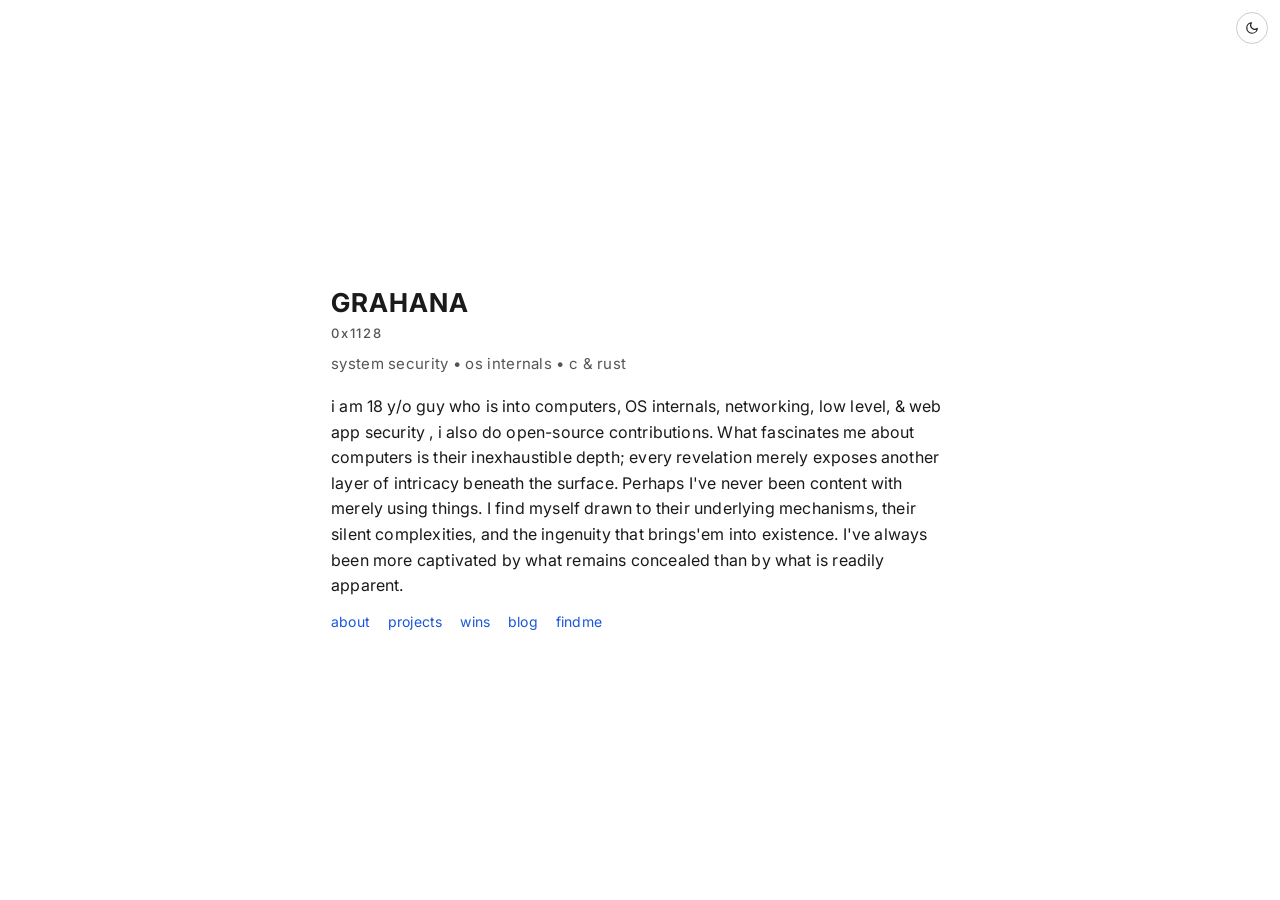
<file: index.html>
<!DOCTYPE html>
<html lang="en">
<head>
<meta charset="UTF-8" />
<meta name="viewport" content="width=device-width, initial-scale=1.0, viewport-fit=cover" />
<title>Grahana — Security Engineer</title>
<meta name="description" content="Cybersecurity, Backend Engineering, Linux." />
<meta property="og:title" content="Grahana" />
<meta property="og:description" content="system security • os internals • c & rust" />
<meta property="og:type" content="website" />
<meta property="og:url" content="https://grah4na.github.io/" />
<meta name="twitter:card" content="summary" />
<meta name="twitter:title" content="Grahana" />
<meta name="twitter:description" content="system security • os internals • c & rust" />
<meta name="theme-color" content="#ffffff" />
<link rel="icon" type="image/jpeg" href="favicon.jpg" />
<link rel="apple-touch-icon" href="favicon.jpg" />
<link rel="preconnect" href="https://fonts.googleapis.com">
<link rel="preconnect" href="https://fonts.gstatic.com" crossorigin>
<link href="https://fonts.googleapis.com/css2?family=Inter:wght@400;500;600;700&display=swap" rel="stylesheet">
<link rel="stylesheet" href="style.css" />
</head>
<body>
<main class="landing">
<h1>GRAHANA</h1>
<p class="handle">0x1128</p>
<h4 class="tagline">system security • os internals • c & rust </h4>
<p class="intro">i am 18 y/o guy who is into computers, OS internals, networking, low level, &amp; web app security , i also do open-source contributions. What fascinates me about computers is their inexhaustible depth; every revelation merely exposes another layer of intricacy beneath the surface. Perhaps I've never been content with merely using things. I find myself drawn to their underlying mechanisms, their silent complexities, and the ingenuity that brings'em into existence. I've always been more captivated by what remains concealed than by what is readily apparent.</p>

<nav>
<a href="about.html">about</a>
<a href="projects.html">projects</a>
<a href="wins.html">wins</a>
<a href="blog.html">blog</a>
<a href="contact.html">findme</a>
</nav>
</main>
<script src="script.js" defer></script>
</body>
</html>
</file>
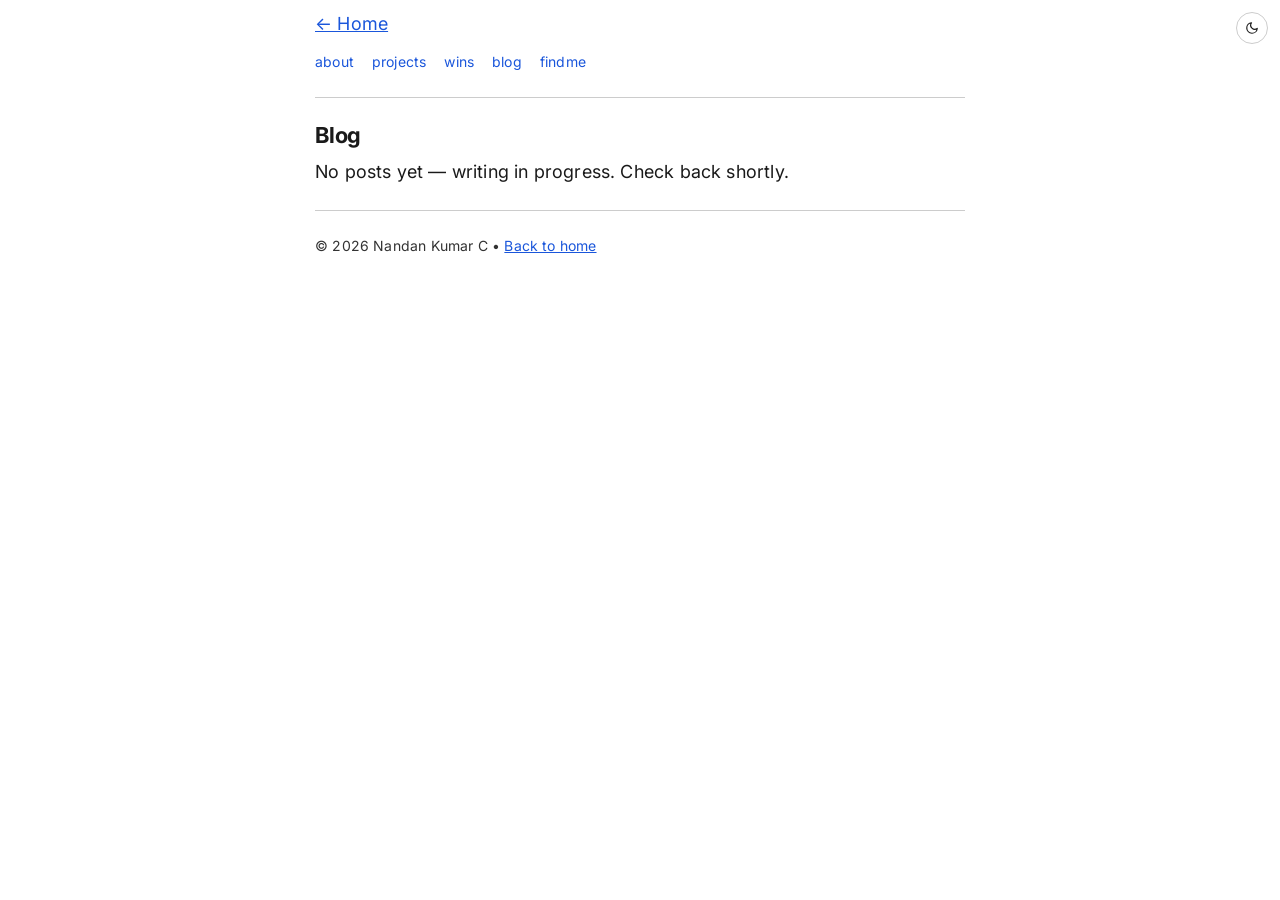
<file: blog.html>
<!DOCTYPE html>
<html lang="en">
<head>
<meta charset="UTF-8" />
<meta name="viewport" content="width=device-width, initial-scale=1.0, viewport-fit=cover" />
<title>Blog — Grahana</title>
<meta name="description" content="Blog by Grahana." />
<link rel="icon" type="image/jpeg" href="favicon.jpg" />
<link rel="preconnect" href="https://fonts.googleapis.com">
<link rel="preconnect" href="https://fonts.gstatic.com" crossorigin>
<link href="https://fonts.googleapis.com/css2?family=Inter:wght@400;500;600;700&display=swap" rel="stylesheet">
<link rel="stylesheet" href="style.css" />
</head>
<body>
<main>
<p><a href="index.html">← Home</a></p>
<nav>
<a href="about.html">about</a>
<a href="projects.html">projects</a>
<a href="wins.html">wins</a>
<a href="blog.html">blog</a>
<a href="contact.html">findme</a>
</nav>
<hr>

<h1>Blog</h1>
<p>No posts yet — writing in progress. Check back shortly.</p>

<hr>
<footer>
<p>© <span id="year">2026</span> Nandan Kumar C • <a href="index.html">Back to home</a></p>
</footer>
</main>
<script src="script.js" defer></script>
</body>
</html>
</file>
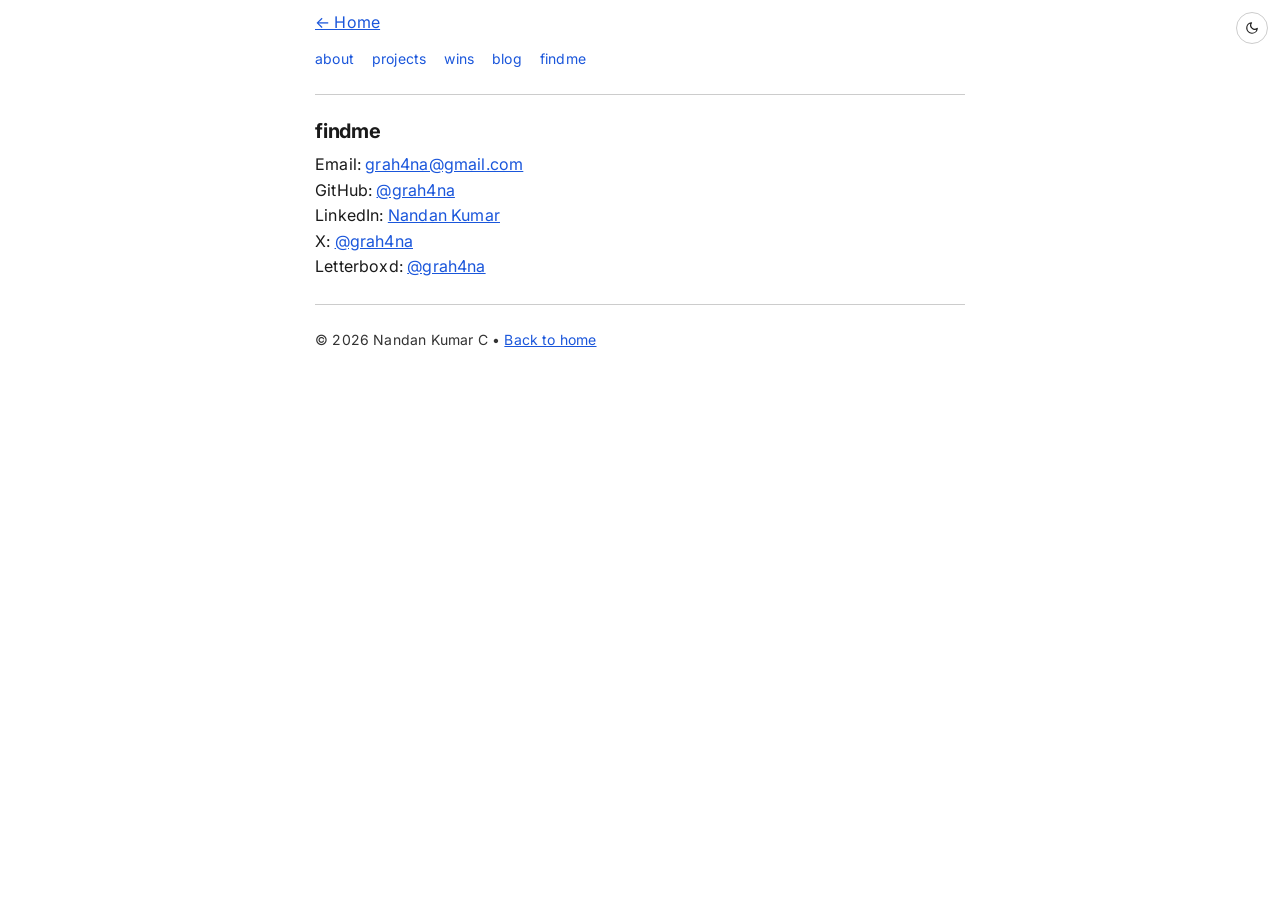
<file: contact.html>
<!DOCTYPE html>
<html lang="en">
<head>
<meta charset="UTF-8" />
<meta name="viewport" content="width=device-width, initial-scale=1.0, viewport-fit=cover" />
<title>findme — Grahana</title>
<meta name="description" content="Find Grahana online." />
<link rel="icon" type="image/jpeg" href="favicon.jpg" />
<link rel="preconnect" href="https://fonts.googleapis.com">
<link rel="preconnect" href="https://fonts.gstatic.com" crossorigin>
<link href="https://fonts.googleapis.com/css2?family=Inter:wght@400;500;600;700&display=swap" rel="stylesheet">
<link rel="stylesheet" href="style.css" />
</head>
<body>
<main class="contact">
<p><a href="index.html">← Home</a></p>
<nav>
<a href="about.html">about</a>
<a href="projects.html">projects</a>
<a href="wins.html">wins</a>
<a href="blog.html">blog</a>
<a href="contact.html">findme</a>
</nav>
<hr>

<h1>findme</h1>
<p>
Email: <a href="mailto:grah4na@gmail.com">grah4na@gmail.com</a><br>
GitHub: <a href="https://github.com/grah4na" target="_blank" rel="noopener">@grah4na</a><br>
LinkedIn: <a href="https://www.linkedin.com/in/nandankumarc/" target="_blank" rel="noopener">Nandan Kumar</a><br>
X: <a href="https://x.com/grah4na" target="_blank" rel="noopener">@grah4na</a><br>
Letterboxd: <a href="https://letterboxd.com/grah4na/" target="_blank" rel="noopener">@grah4na</a>
</p>

<hr>
<footer>
<p>© <span id="year">2026</span> Nandan Kumar C • <a href="index.html">Back to home</a></p>
</footer>
</main>
<script src="script.js" defer></script>
</body>
</html>
</file>
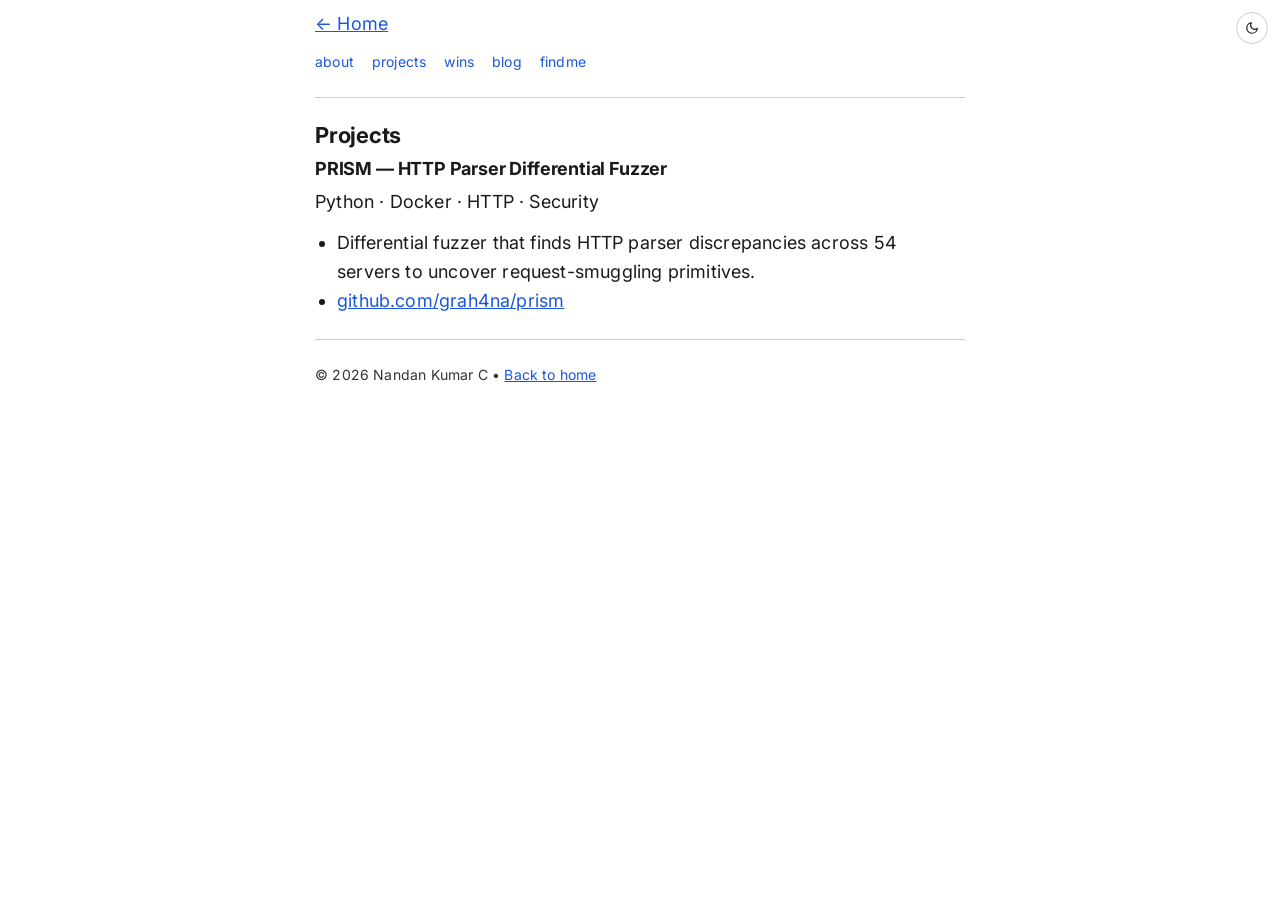
<file: projects.html>
<!DOCTYPE html>
<html lang="en">
<head>
<meta charset="UTF-8" />
<meta name="viewport" content="width=device-width, initial-scale=1.0, viewport-fit=cover" />
<title>Projects — Grahana</title>
<meta name="description" content="Projects by Grahana." />
<link rel="icon" type="image/jpeg" href="favicon.jpg" />
<link rel="preconnect" href="https://fonts.googleapis.com">
<link rel="preconnect" href="https://fonts.gstatic.com" crossorigin>
<link href="https://fonts.googleapis.com/css2?family=Inter:wght@400;500;600;700&display=swap" rel="stylesheet">
<link rel="stylesheet" href="style.css" />
</head>
<body>
<main>
<p><a href="index.html">← Home</a></p>
<nav>
<a href="about.html">about</a>
<a href="projects.html">projects</a>
<a href="wins.html">wins</a>
<a href="blog.html">blog</a>
<a href="contact.html">findme</a>
</nav>
<hr>

<h1>Projects</h1>

<h2>PRISM — HTTP Parser Differential Fuzzer</h2>
<p>Python · Docker · HTTP · Security</p>
<ul>
<li>Differential fuzzer that finds HTTP parser discrepancies across 54 servers to uncover request-smuggling primitives.</li>
<li><a href="https://github.com/grah4na/prism" target="_blank" rel="noopener">github.com/grah4na/prism</a></li>
</ul>

<hr>
<footer>
<p>© <span id="year">2026</span> Nandan Kumar C • <a href="index.html">Back to home</a></p>
</footer>
</main>
<script src="script.js" defer></script>
</body>
</html>
</file>
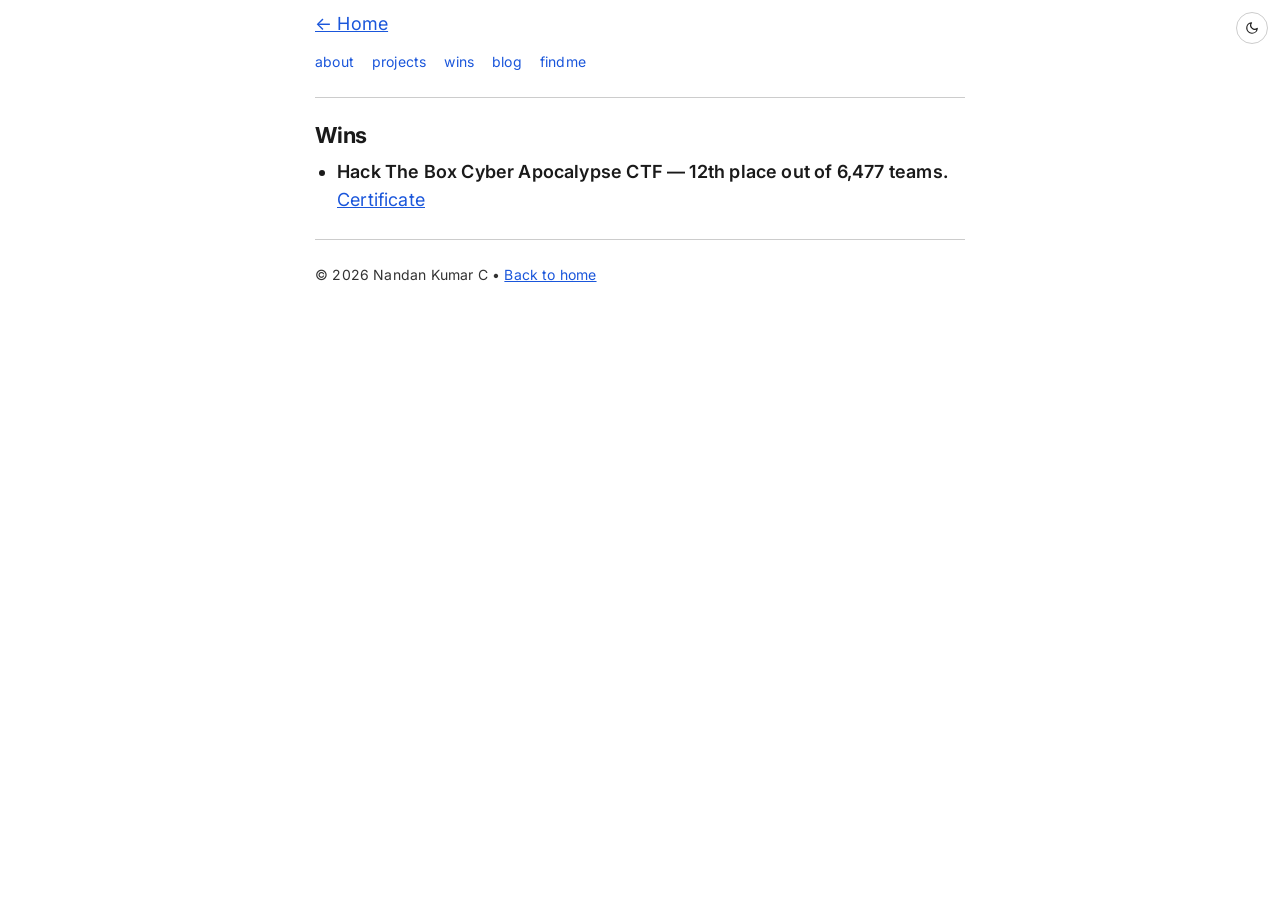
<file: wins.html>
<!DOCTYPE html>
<html lang="en">
<head>
<meta charset="UTF-8" />
<meta name="viewport" content="width=device-width, initial-scale=1.0, viewport-fit=cover" />
<title>Wins — Grahana</title>
<meta name="description" content="Wins and practice by Grahana." />
<link rel="icon" type="image/jpeg" href="favicon.jpg" />
<link rel="preconnect" href="https://fonts.googleapis.com">
<link rel="preconnect" href="https://fonts.gstatic.com" crossorigin>
<link href="https://fonts.googleapis.com/css2?family=Inter:wght@400;500;600;700&display=swap" rel="stylesheet">
<link rel="stylesheet" href="style.css" />
</head>
<body>
<main>
<p><a href="index.html">← Home</a></p>
<nav>
<a href="about.html">about</a>
<a href="projects.html">projects</a>
<a href="wins.html">wins</a>
<a href="blog.html">blog</a>
<a href="contact.html">findme</a>
</nav>
<hr>

<h1>Wins</h1>
<ul>
<li><b>Hack The Box Cyber Apocalypse CTF — 12th place out of 6,477 teams.</b> <a href="https://drive.google.com/file/d/1Ep5PPmHTfWLh8GjawOsj_Kq2BerDwysV/view?usp=sharing" target="_blank" rel="noopener">Certificate</a></li>
</ul>

<hr>
<footer>
<p>© <span id="year">2026</span> Nandan Kumar C • <a href="index.html">Back to home</a></p>
</footer>
</main>
<script src="script.js" defer></script>
</body>
</html>
</file>
<file: style.css>
:root{
  --bg:#fff;
  --ink:#1a1a1a;
  --soft:#333;
  --muted:#555;
  --link:#1a56db;
  --line:#ccc;
  --sel-bg:#444;
  --sel-ink:#fff;
}
[data-theme="dark"]{
  --bg:#0e0e11;
  --ink:#e8e6e1;
  --soft:#c9c4ba;
  --muted:#9d978b;
  --link:#8aa6ff;
  --line:#2e2e34;
  --sel-bg:#e8e6e1;
  --sel-ink:#0e0e11;
}
html{scroll-behavior:smooth; -webkit-text-size-adjust:100%}
body{
  margin:0;
  overflow-x:hidden;
  background:var(--bg);
  color:var(--ink);
  font-family:'Inter', sans-serif;
  font-weight:400;
  font-size:18px;
  line-height:1.6;
  letter-spacing:0.01em;
  -webkit-font-smoothing:antialiased;
  -moz-osx-font-smoothing:grayscale;
  text-rendering:optimizeLegibility;
  transition:background-color .25s ease, color .25s ease;
}

/* landing */
.landing{
  text-align:left;
  padding:40px 16px 20px;
  max-width:650px;
  margin:0 auto;
  min-height:100vh;
  min-height:100dvh;
  box-sizing:border-box;
  display:flex;
  flex-direction:column;
  justify-content:center;
}
.landing h1{font-family:'Inter', sans-serif; font-weight:700; letter-spacing:0.04em; font-size:26px; margin:0 0 4px}
.landing .handle{font-size:13px; font-weight:500; letter-spacing:0.14em; color:var(--muted); margin:0 0 8px}
.landing .intro{font-size:16px}
.landing .tagline{color:var(--muted); font-size:15px; font-weight:400; letter-spacing:0.02em; margin:0 0 18px}
.landing .about-line{max-width:480px; margin:0 0 16px}
.landing .eyebrow{font-size:14px; color:var(--muted); margin:14px 0 0}
.landing .motto{font-style:italic; color:var(--soft); max-width:440px; margin:0 0 18px}
.landing-nav{margin:10px 0 0}
.landing-nav a{margin:0 6px 0 0}
nav{
  font-size:14px;
  display:flex; gap:18px; flex-wrap:wrap;
}
nav a{text-decoration:none}
.scroll-hint{display:none}

/* content */
main{max-width:650px; margin:0 auto; padding:10px 16px 50px}
.contact{font-size:16px}
.contact h1{font-size:20px}
.about{font-size:16px}
h1,h2,h3{font-weight:700; margin:0 0 8px; line-height:1.25; letter-spacing:-0.01em}
h1{font-size:22px}
h2{font-size:18px; margin:0 0 8px}
h3{font-size:16px; margin:18px 0 4px}
p{margin:0 0 12px}
ul{margin:0 0 12px; padding-left:22px}
section{margin:0; scroll-margin-top:16px}
.label{font-size:14px; color:var(--muted); margin:0}
.small{font-size:14px; color:var(--soft)}
.muted{color:var(--muted)}
a{color:var(--link); overflow-wrap:break-word}
b,strong{font-weight:600}
img{max-width:100%; height:auto}
hr{border:none; border-top:1px solid var(--line); margin:24px 0}
.quote{margin:0 0 12px; padding-left:12px; border-left:3px solid var(--line)}
.quote p{font-style:italic; margin:0 0 4px}
.quote cite{font-size:13px; color:var(--muted); font-style:normal}
footer{font-size:14px; color:var(--soft)}

/* inverted text selection — follows theme */
::selection{background:var(--sel-bg); color:var(--sel-ink); text-shadow:none}
::-moz-selection{background:var(--sel-bg); color:var(--sel-ink); text-shadow:none}

/* dark-mode toggle */
.theme-toggle{
  position:fixed; top:12px; right:12px; z-index:50;
  width:32px; height:32px;
  display:inline-flex; align-items:center; justify-content:center;
  background:var(--bg); color:var(--ink);
  border:1px solid var(--line); border-radius:50%;
  padding:0; cursor:pointer; line-height:1;
}
.theme-toggle svg{width:14px; height:14px; display:block}
.theme-toggle:hover{border-color:var(--muted)}

/* phones */
@media(max-width:600px){
  .landing{padding:32px max(14px, env(safe-area-inset-right)) calc(16px + env(safe-area-inset-bottom)) max(14px, env(safe-area-inset-left))}
  main{padding:8px max(14px, env(safe-area-inset-right)) calc(40px + env(safe-area-inset-bottom)) max(14px, env(safe-area-inset-left))}
  .theme-toggle{width:40px; height:40px; top:max(12px, env(safe-area-inset-top)); right:max(12px, env(safe-area-inset-right))}
  .theme-toggle svg{width:16px; height:16px}
  .landing h1{font-size:17px}
  nav{gap:14px 18px; font-size:13px}
  nav a{padding:4px 0}
  h1{font-size:20px}
  h2{font-size:17px}
  ul{padding-left:18px}
}

/* motion */
@media(prefers-reduced-motion:reduce){
  html{scroll-behavior:auto}
}

/* starry night — canvas injected by JS, visible in dark mode only */
#starfield{
  position:fixed; inset:0; width:100%; height:100%;
  z-index:0; pointer-events:none; display:none;
}
[data-theme="dark"] #starfield{display:block}
[data-theme="dark"] main{position:relative; z-index:1}

/* lenis smooth scrolling */
html.lenis, html.lenis body{height:auto}
.lenis.lenis-smooth{scroll-behavior:auto !important}
.lenis.lenis-smooth [data-lenis-prevent]{overscroll-behavior:contain}
.lenis.lenis-stopped{overflow:hidden}
.lenis.lenis-smooth iframe{pointer-events:none}
</file>
